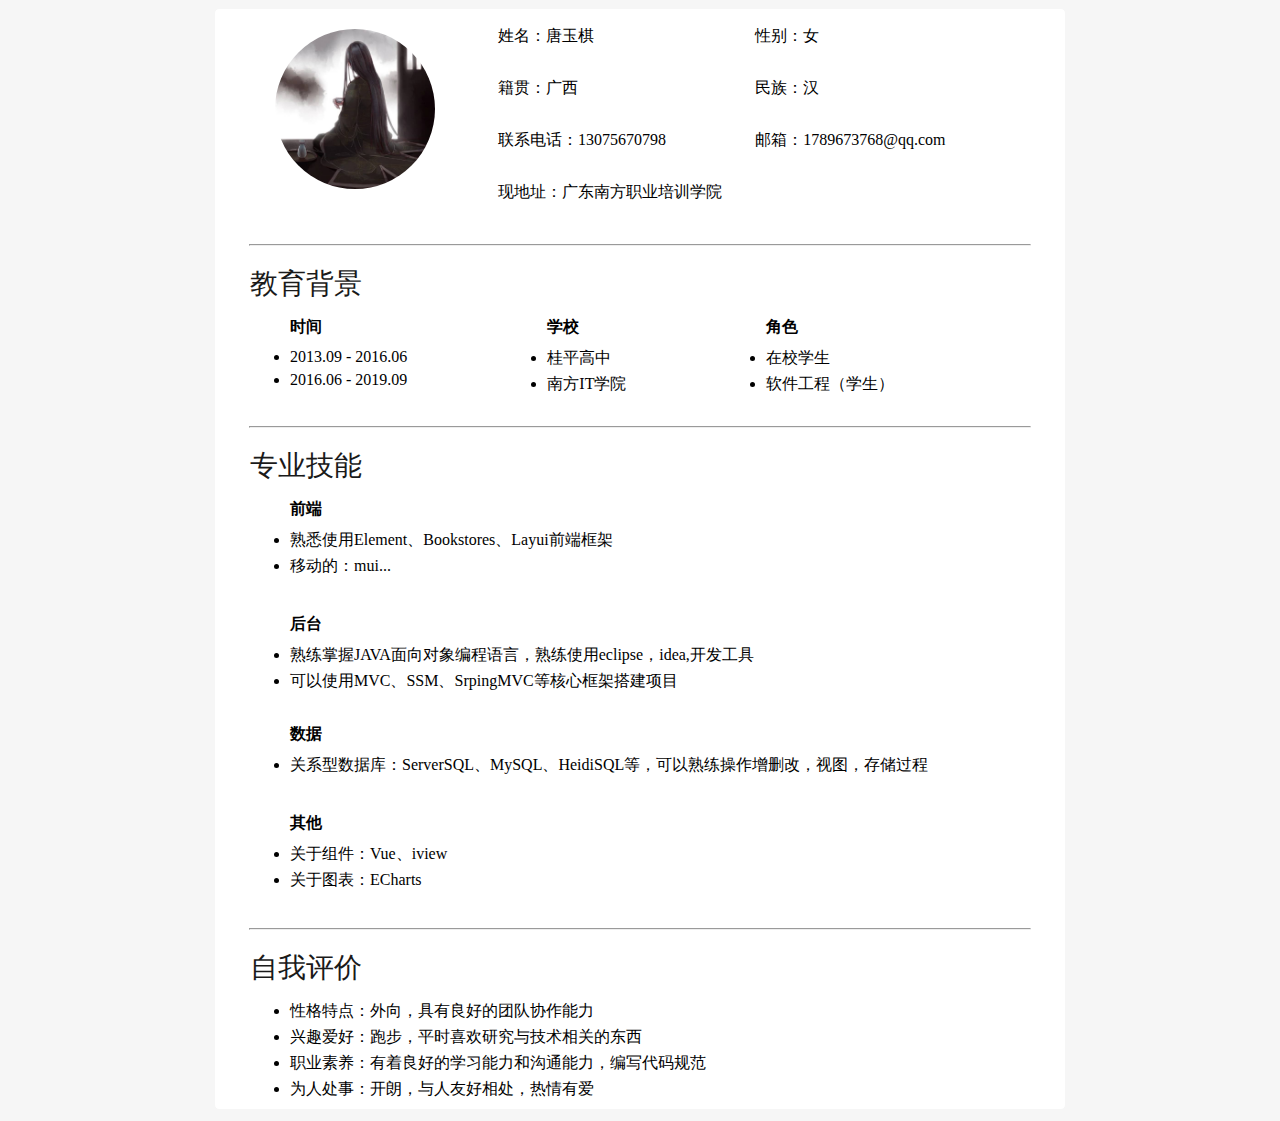
<file: invalid.html>
<!DOCTYPE html>
<html>
	<head>
		<meta charset="utf-8">
		<title>唐玉棋个人简历</title>
		<link rel="stylesheet" href="css/resume_style.css" />
	</head>
	<body>
		<!-- 外面最大的div -->
		<div class="main">
			<!-- 头像的框框，第一个方的 -->
			<div class="head-portrait-outer">
				<!-- image/1.jpg -->
				<img class="head-portrait-inside" src="image/1.jpg" />
			</div>
			<table class="table1">
				<tr>
					<td>姓名：<span class="spanname">唐玉棋</span></td>
					<td>性别：女</td>
				</tr>
				<tr>
					<td>籍贯：广西</td>
					<td>民族：汉</td>
				</tr>
				<tr>
					<td>联系电话：13075670798</td>
					<td>邮箱：1789673768@qq.com</td>
				</tr>
				<tr>
					<td colspan="2">现地址：广东南方职业培训学院</td>
				</tr>
			</table>

			<!-- 分隔模板，多次生成 ======================================================-->
			<hr / class="hr1">
			<div class="subsection">
				<div class="minidiv"></div>
				<div class="divheadline">教育背景</div>

			</div>
			<div class="education">
				<ul>
					<li class="liText"><b>时间</b></li>
					<li class="li">2013.09 - 2016.06</li>
					<li class="li">2016.06 - 2019.09</li>
				</ul>
				<ul>
					<li class="liText"><b>学校</b></li>
					<li class="li">桂平高中</li>
					<li class="li">南方IT学院</li>
				</ul>
				<ul>
					<li class="liText"><b>角色</b></li>
					<li class="li" class="li" class="li">在校学生</li>
					<li class="li">软件工程（学生）</li>
				</ul>
			</div>

			<!-- 分隔模板，多次生成 ======================================================-->
			<hr / class="hr1">
			<div class="subsection">
				<div class="minidiv"></div>
				<div class="divheadline">专业技能</div>
			</div>
			<div class="professional_skill ">
				<ul>
					<li class="liText"><b>前端</b></li>
					<li class="li">熟悉使用Element、Bookstores、Layui前端框架</li>
					<li class="li">移动的：mui...</li>
				</ul>
				<ul>
					<li class="liText"><b>后台</b></li>
					<li class="li">熟练掌握JAVA面向对象编程语言，熟练使用eclipse，idea,开发工具</li>
					<li>可以使用MVC、SSM、SrpingMVC等核心框架搭建项目</li>
				</ul>
				<ul>
					<li class="liText"><b>数据</b></li>
					<li class="li">关系型数据库：ServerSQL、MySQL、HeidiSQL等，可以熟练操作增删改，视图，存储过程</li>
				</ul>
				<ul>
					<li class="liText"><b>其他</b></li>
					<li class="li">关于组件：Vue、iview</li>
					<li class="li">关于图表：ECharts</li>
				</ul>
			</div>


			<!-- 分隔模板，多次生成 ======================================================-->
			<hr / class="hr1">
			<div class="subsection">
				<div class="minidiv"></div>
				<div class="divheadline">自我评价</div>
			</div>
			<div class="self-assessment">
				<ul>
					<li class="li">性格特点：外向，具有良好的团队协作能力</li>
					<li class="li">兴趣爱好：跑步，平时喜欢研究与技术相关的东西</li>
					<li class="li">职业素养：有着良好的学习能力和沟通能力，编写代码规范</li>
					<li class="li">为人处事：开朗，与人友好相处，热情有爱</li>
				</ul>
			</div>
		</div>
	</body>
</html>
</file>
<file: css/resume_style.css>
.main

/* .head-portrait-outer,
.head-portrait-inside,
table,
tr,
td,
.minidiv,
.subsection,
.divheadline,
.education,
.professional_skill,
.self-assessment */
	{
	border: 1px solid #F6F6F6;
}

body {
	background: #F6F6F6;
}

/* 最最最外面的div */
.main {
	width: 850px;
	height: 1100px;
	margin: auto;
	border-radius: 5px;
	background: #FFF;
}

/* 像头框-方的 */
.head-portrait-outer {
	width: 210px;
	height: 210px;
	margin-left: 35px;
	margin-right: 35px;
	/* display: none; */
	float: left;

}

/* 头像框-圆的 */
.head-portrait-inside {
	width: 160px;
	height: 160px;
	border-radius: 100px;
	/* (210-160)/2=25 */
	margin-left: 25px;
	margin-top: 20px;
}

/* 第一个表,头像隔壁的信息 */
.table1 {
	width: 550px;
	height: 210px;

}

/* 多次生成小模板 */
.subsection {
	width: 830px;
	height: 35px;
	margin-top: 20px;
	line-height: 35px;
}

/* 前面的小div */
.minidiv {
	width: 35px;
	height: 35px;

	/* float: left; */
	float: left;
}

/* 红色那根线左边的字 */
.divheadline {
	width: 130px;
	height: 35px;
	float: left;
	font-size: 28px;
	color: #1A1A1A;
}

/* hr那根线的样式 */
.hr1 {
	width: 780px;
	margin-top: 25px;
}

/* 教育模块的内容 */
.education {
	width: 800px;
	height: 100px;
	margin-left: 35px;
}

ul {
	float: left;
	margin-right: 100px;
}

/* 教育模块li点的标题 */
.liText {
	list-style: none;
	margin-bottom: 10px;
}

/* 教育模块的基础内容 */
.li {
	margin-bottom: 5px;
}

/* 技能模块的div */
.professional_skill {
	width: 800px;
	height: 420px;
	margin-left: 35px;
}

/* 自我评价的div */
.self-assessment {
	width: 800px;
	height: 130px;
	margin-left: 35px;
}
</file>
